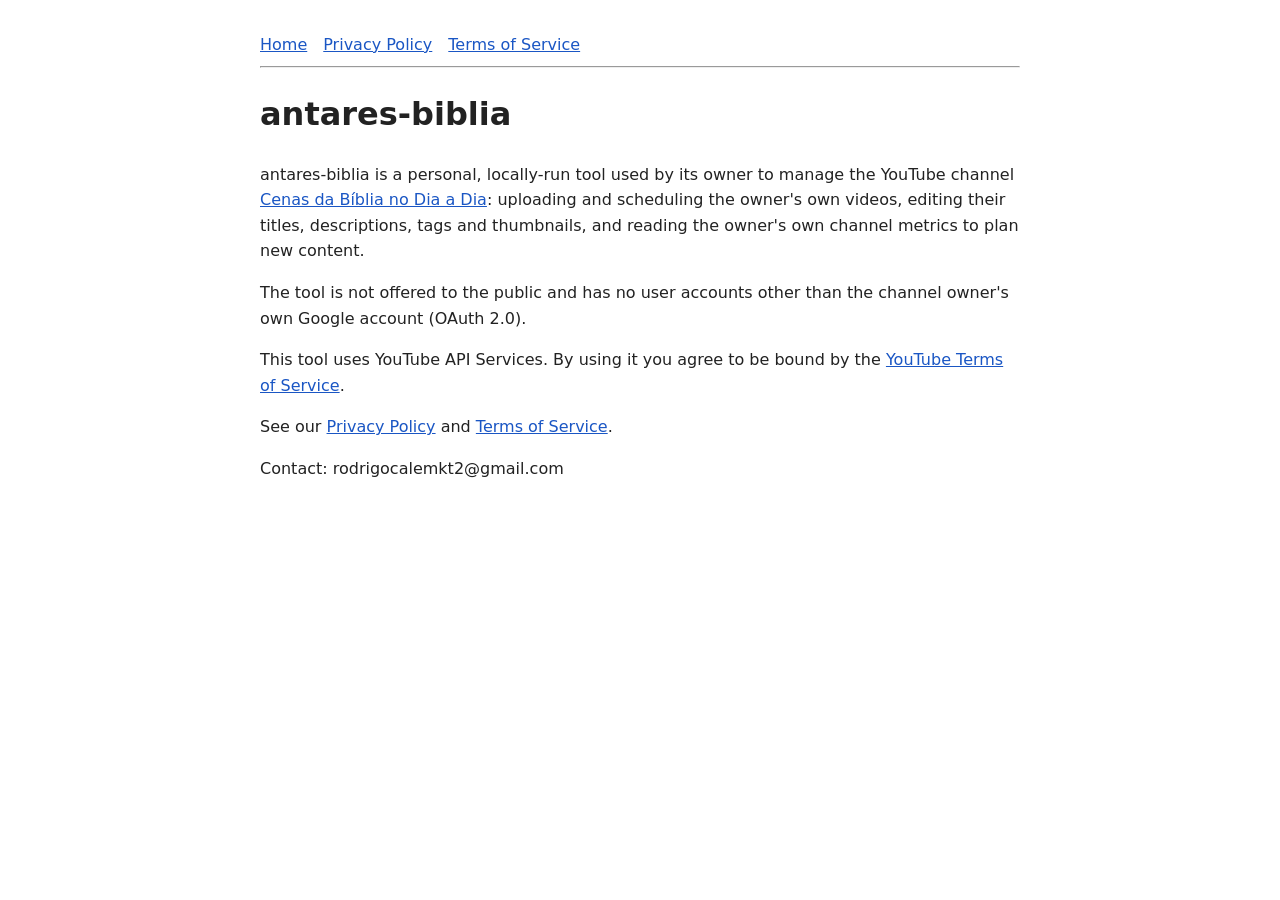
<file: index.html>
<!doctype html><html lang="en"><head><title>antares-biblia</title><meta charset="utf-8"><meta name="viewport" content="width=device-width,initial-scale=1"><style>body{font-family:system-ui,sans-serif;max-width:760px;margin:2rem auto;padding:0 1rem;line-height:1.6;color:#222}a{color:#1a56c4}nav a{margin-right:1rem}</style></head><body><nav><a href="index.html">Home</a><a href="privacy.html">Privacy Policy</a><a href="terms.html">Terms of Service</a></nav><hr>
<h1>antares-biblia</h1>
<p>antares-biblia is a personal, locally-run tool used by its owner to manage the YouTube channel
<a href="https://www.youtube.com/@biblia-no-dia-a-dia">Cenas da Bíblia no Dia a Dia</a>: uploading and scheduling the owner's own videos,
editing their titles, descriptions, tags and thumbnails, and reading the owner's own channel metrics to plan new content.</p>
<p>The tool is not offered to the public and has no user accounts other than the channel owner's own Google account (OAuth 2.0).</p>
<p>This tool uses YouTube API Services. By using it you agree to be bound by the
<a href="https://www.youtube.com/t/terms">YouTube Terms of Service</a>.</p>
<p>See our <a href="privacy.html">Privacy Policy</a> and <a href="terms.html">Terms of Service</a>.</p>
<p>Contact: rodrigocalemkt2@gmail.com</p></body></html>
</file>
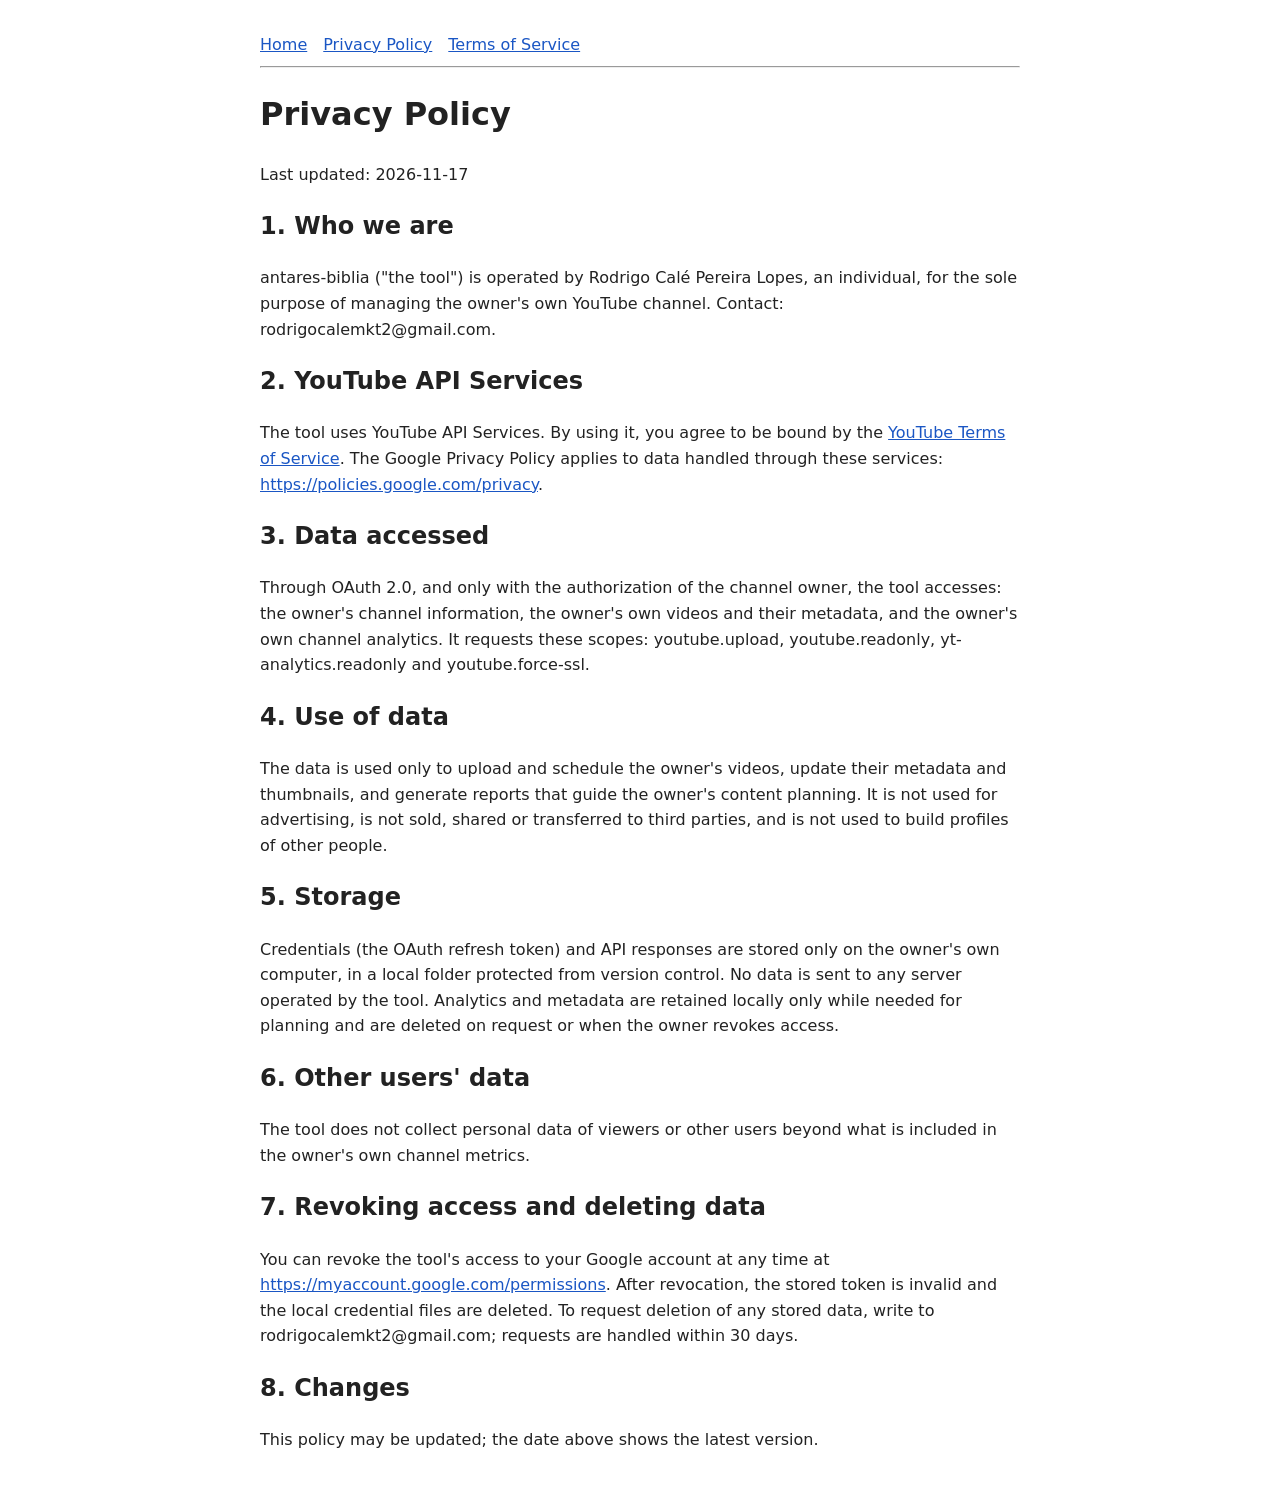
<file: privacy.html>
<!doctype html><html lang="en"><head><title>Privacy Policy - antares-biblia</title><meta charset="utf-8"><meta name="viewport" content="width=device-width,initial-scale=1"><style>body{font-family:system-ui,sans-serif;max-width:760px;margin:2rem auto;padding:0 1rem;line-height:1.6;color:#222}a{color:#1a56c4}nav a{margin-right:1rem}</style></head><body><nav><a href="index.html">Home</a><a href="privacy.html">Privacy Policy</a><a href="terms.html">Terms of Service</a></nav><hr>
<h1>Privacy Policy</h1><p>Last updated: 2026-11-17</p>
<h2>1. Who we are</h2>
<p>antares-biblia ("the tool") is operated by Rodrigo Calé Pereira Lopes, an individual, for the sole purpose of managing the owner's own YouTube channel. Contact: rodrigocalemkt2@gmail.com.</p>
<h2>2. YouTube API Services</h2>
<p>The tool uses YouTube API Services. By using it, you agree to be bound by the <a href="https://www.youtube.com/t/terms">YouTube Terms of Service</a>. The Google Privacy Policy applies to data handled through these services: <a href="https://policies.google.com/privacy">https://policies.google.com/privacy</a>.</p>
<h2>3. Data accessed</h2>
<p>Through OAuth 2.0, and only with the authorization of the channel owner, the tool accesses: the owner's channel information, the owner's own videos and their metadata, and the owner's own channel analytics. It requests these scopes: youtube.upload, youtube.readonly, yt-analytics.readonly and youtube.force-ssl.</p>
<h2>4. Use of data</h2>
<p>The data is used only to upload and schedule the owner's videos, update their metadata and thumbnails, and generate reports that guide the owner's content planning. It is not used for advertising, is not sold, shared or transferred to third parties, and is not used to build profiles of other people.</p>
<h2>5. Storage</h2>
<p>Credentials (the OAuth refresh token) and API responses are stored only on the owner's own computer, in a local folder protected from version control. No data is sent to any server operated by the tool. Analytics and metadata are retained locally only while needed for planning and are deleted on request or when the owner revokes access.</p>
<h2>6. Other users' data</h2>
<p>The tool does not collect personal data of viewers or other users beyond what is included in the owner's own channel metrics.</p>
<h2>7. Revoking access and deleting data</h2>
<p>You can revoke the tool's access to your Google account at any time at <a href="https://myaccount.google.com/permissions">https://myaccount.google.com/permissions</a>. After revocation, the stored token is invalid and the local credential files are deleted. To request deletion of any stored data, write to rodrigocalemkt2@gmail.com; requests are handled within 30 days.</p>
<h2>8. Changes</h2>
<p>This policy may be updated; the date above shows the latest version.</p>
</body></html>
</file>
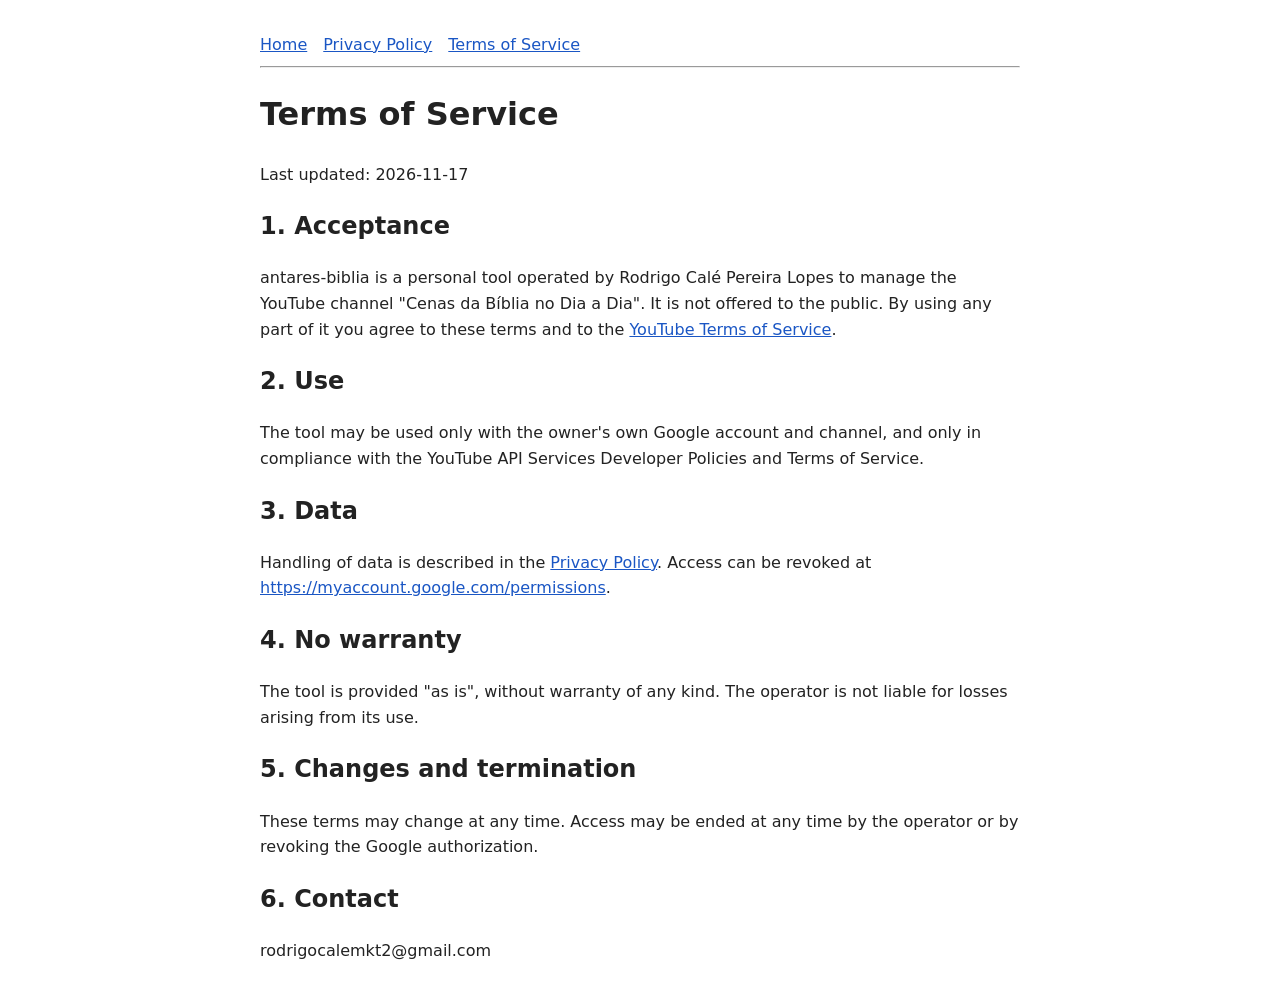
<file: terms.html>
<!doctype html><html lang="en"><head><title>Terms of Service - antares-biblia</title><meta charset="utf-8"><meta name="viewport" content="width=device-width,initial-scale=1"><style>body{font-family:system-ui,sans-serif;max-width:760px;margin:2rem auto;padding:0 1rem;line-height:1.6;color:#222}a{color:#1a56c4}nav a{margin-right:1rem}</style></head><body><nav><a href="index.html">Home</a><a href="privacy.html">Privacy Policy</a><a href="terms.html">Terms of Service</a></nav><hr>
<h1>Terms of Service</h1><p>Last updated: 2026-11-17</p>
<h2>1. Acceptance</h2>
<p>antares-biblia is a personal tool operated by Rodrigo Calé Pereira Lopes to manage the YouTube channel "Cenas da Bíblia no Dia a Dia". It is not offered to the public. By using any part of it you agree to these terms and to the <a href="https://www.youtube.com/t/terms">YouTube Terms of Service</a>.</p>
<h2>2. Use</h2>
<p>The tool may be used only with the owner's own Google account and channel, and only in compliance with the YouTube API Services Developer Policies and Terms of Service.</p>
<h2>3. Data</h2>
<p>Handling of data is described in the <a href="privacy.html">Privacy Policy</a>. Access can be revoked at <a href="https://myaccount.google.com/permissions">https://myaccount.google.com/permissions</a>.</p>
<h2>4. No warranty</h2>
<p>The tool is provided "as is", without warranty of any kind. The operator is not liable for losses arising from its use.</p>
<h2>5. Changes and termination</h2>
<p>These terms may change at any time. Access may be ended at any time by the operator or by revoking the Google authorization.</p>
<h2>6. Contact</h2>
<p>rodrigocalemkt2@gmail.com</p></body></html>
</file>
